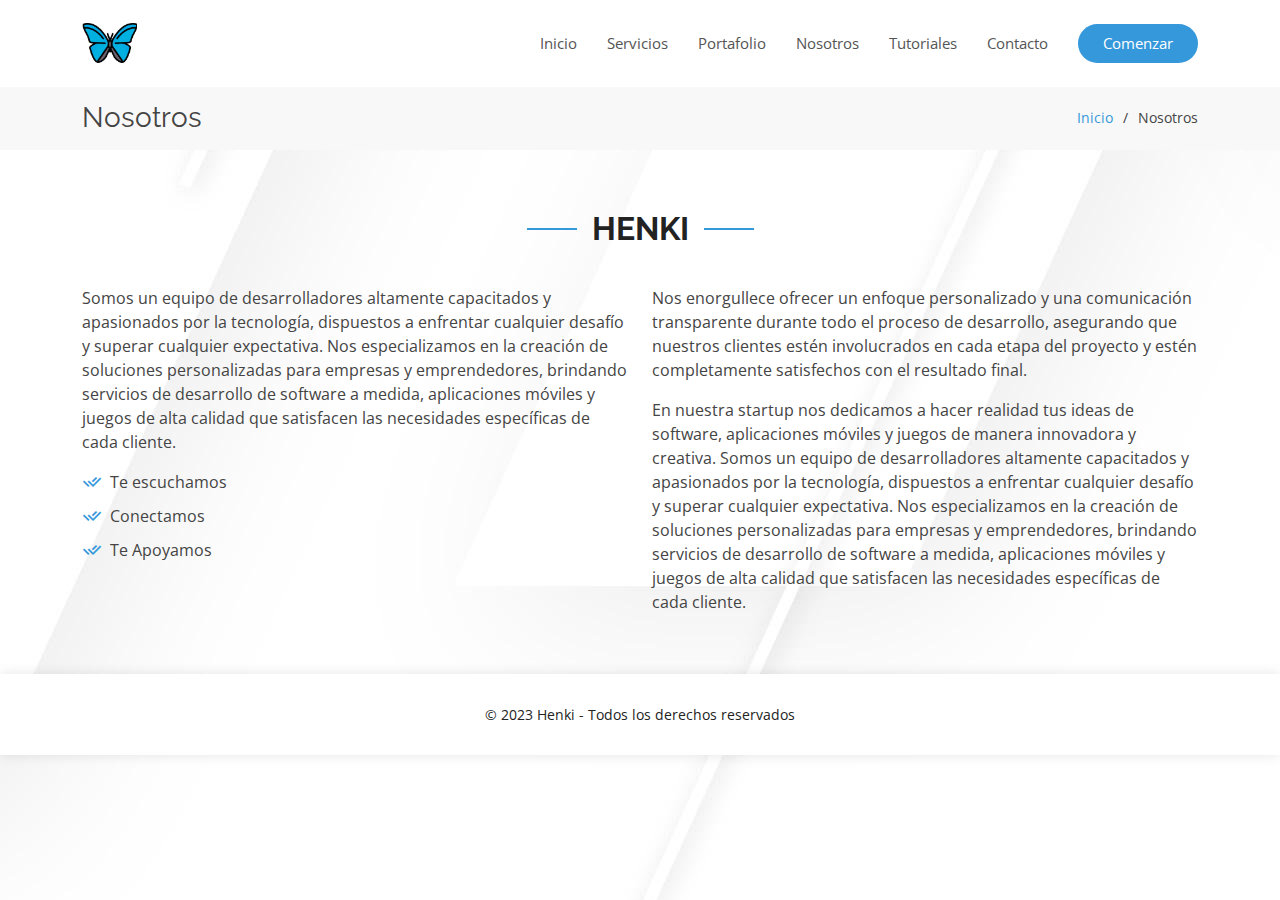
<file: about.html>
<!DOCTYPE html>
<html lang="en">

<head>
  <meta charset="utf-8">
  <meta content="width=device-width, initial-scale=1.0" name="viewport">

  <title>henki</title>
  <meta content="" name="description">
  <meta content="" name="keywords">

  <!-- Favicons -->
  <link href="assets/img/favicon.png" rel="icon">
  <link href="assets/img/apple-touch-icon.png" rel="apple-touch-icon">

  <!-- Google Fonts -->
  <link href="https://fonts.googleapis.com/css?family=Open+Sans:300,300i,400,400i,600,600i,700,700i|Raleway:300,300i,400,400i,500,500i,600,600i,700,700i|Poppins:300,300i,400,400i,500,500i,600,600i,700,700i" rel="stylesheet">

  <!-- CSS Files -->
  <link href="assets/vendor/aos/aos.css" rel="stylesheet">
  <link href="assets/vendor/bootstrap/css/bootstrap.min.css" rel="stylesheet">
  <link href="assets/vendor/bootstrap-icons/bootstrap-icons.css" rel="stylesheet">
  <link href="assets/vendor/boxicons/css/boxicons.min.css" rel="stylesheet">
  <link href="assets/vendor/glightbox/css/glightbox.min.css" rel="stylesheet">
  <link href="assets/vendor/remixicon/remixicon.css" rel="stylesheet">
  <link href="assets/vendor/swiper/swiper-bundle.min.css" rel="stylesheet">

  <!--  Main CSS File -->
  <link href="assets/css/style.css" rel="stylesheet">

</head>

<body>

 <!-- ======= Header ======= -->
 <header id="header" class="fixed-top d-flex align-items-center">
  <div class="container d-flex align-items-center justify-content-between">
    <div class="logo">
      <h1> <a href="index.html"><img src="assets/img/henki_logo.png" alt="" class="img-fluid"></a>
    </div>

    <nav id="navbar" class="navbar">
      <ul>
        <li class="nav-item active">
          <a class="nav-link" href="index.html">Inicio</a>
      </li>
      <li class="nav-item">
          <a class="nav-link" href="index.html#services">Servicios</a>
      </li>
      <li class="nav-item">
          <a class="nav-link" href="index.html#portfolio">Portafolio</a>
      </li>
      <li class="nav-item">
          <a class="nav-link" href="/about.html">Nosotros</a>
      </li>
      <li class="nav-item">
          <a class="nav-link" href="/tutorials.html">Tutoriales</a>
      </li>
        </li>
        <li><a class="nav-link scrollto" href="index.html#contact">Contacto</a></li>
        <li><a class="getstarted scrollto" href="index.html#about">Comenzar</a></li>
      </ul>
      <i class="bi bi-list mobile-nav-toggle"></i>
    </nav><!-- .navbar -->

  </div>
</header><!-- End Header -->


  <main id="main">

    <!-- ======= Breadcrumbs ======= -->
    <section id="breadcrumbs" class="breadcrumbs">
      <div class="container">

        <div class="d-flex justify-content-between align-items-center">
          <h2>Nosotros</h2>
          <ol>
            <li><a href="index.html">Inicio</a></li>
            <li>Nosotros</li>
          </ol>
        </div>

      </div>
    </section><!-- End Breadcrumbs -->
   <!-- ======= About Us Section ======= -->
   <section id="about" class="about">
    <div class="container">

      <div class="section-title" data-aos="fade-up">
        <h2>Henki</h2>
      </div>

      <div class="row content">
        <div class="col-lg-6" data-aos="fade-up" data-aos-delay="150">
          <p>
            Somos un equipo de desarrolladores altamente capacitados y apasionados por la tecnología, dispuestos a enfrentar cualquier desafío y superar cualquier expectativa.

Nos especializamos en la creación de soluciones personalizadas para empresas y emprendedores, brindando servicios de desarrollo de software a medida, aplicaciones móviles y juegos de alta calidad que satisfacen las necesidades específicas de cada cliente.
          </p>
          <ul>
            <li><i class="ri-check-double-line"></i> Te escuchamos</li>
            <li><i class="ri-check-double-line"></i> Conectamos</li>
            <li><i class="ri-check-double-line"></i> Te Apoyamos</li>
          </ul>
        </div>
        <div class="col-lg-6 pt-4 pt-lg-0" data-aos="fade-up" data-aos-delay="300">
          <p>
            Nos enorgullece ofrecer un enfoque personalizado y una comunicación transparente durante todo el proceso de desarrollo, asegurando que nuestros clientes estén involucrados en cada etapa del proyecto y estén completamente satisfechos con el resultado final.
          </p>
          <p>En nuestra startup nos dedicamos a hacer realidad tus ideas de software, aplicaciones móviles y juegos de manera innovadora y creativa. Somos un equipo de desarrolladores altamente capacitados y apasionados por la tecnología, dispuestos a enfrentar cualquier desafío y superar cualquier expectativa. Nos especializamos en la creación de soluciones personalizadas para empresas y emprendedores, brindando servicios de desarrollo de software a medida, aplicaciones móviles y juegos de alta calidad que satisfacen las necesidades específicas de cada cliente.</p>
         
        </div>
      </div>

    </div>
  </section><!-- End About Us Section -->

  </main><!-- End #main -->

  <!-- ======= Footer ======= -->
  <footer id="footer">
    <div class="container">
      <div class="row d-flex align-items-center">
        <div class="text-center">
          <div class="copyright">
            <p class="m-0">&copy; 2023 Henki - Todos los derechos reservados</p>
          </div>
        </div>
      </div>
    </div>
  </footer><!-- End Footer -->

  <a href="#" class="back-to-top d-flex align-items-center justify-content-center"><i class="bi bi-arrow-up-short"></i></a>

  <!-- JS Files -->
  <script src="assets/vendor/purecounter/purecounter_vanilla.js"></script>
  <script src="assets/vendor/aos/aos.js"></script>
  <script src="assets/vendor/bootstrap/js/bootstrap.bundle.min.js"></script>
  <script src="assets/vendor/glightbox/js/glightbox.min.js"></script>
  <script src="assets/vendor/isotope-layout/isotope.pkgd.min.js"></script>
  <script src="assets/vendor/swiper/swiper-bundle.min.js"></script>
  <script src="assets/vendor/php-email-form/validate.js"></script>

  <!--  Main JS File -->
  <script src="assets/js/main.js"></script>

</body>

</html>
</file>
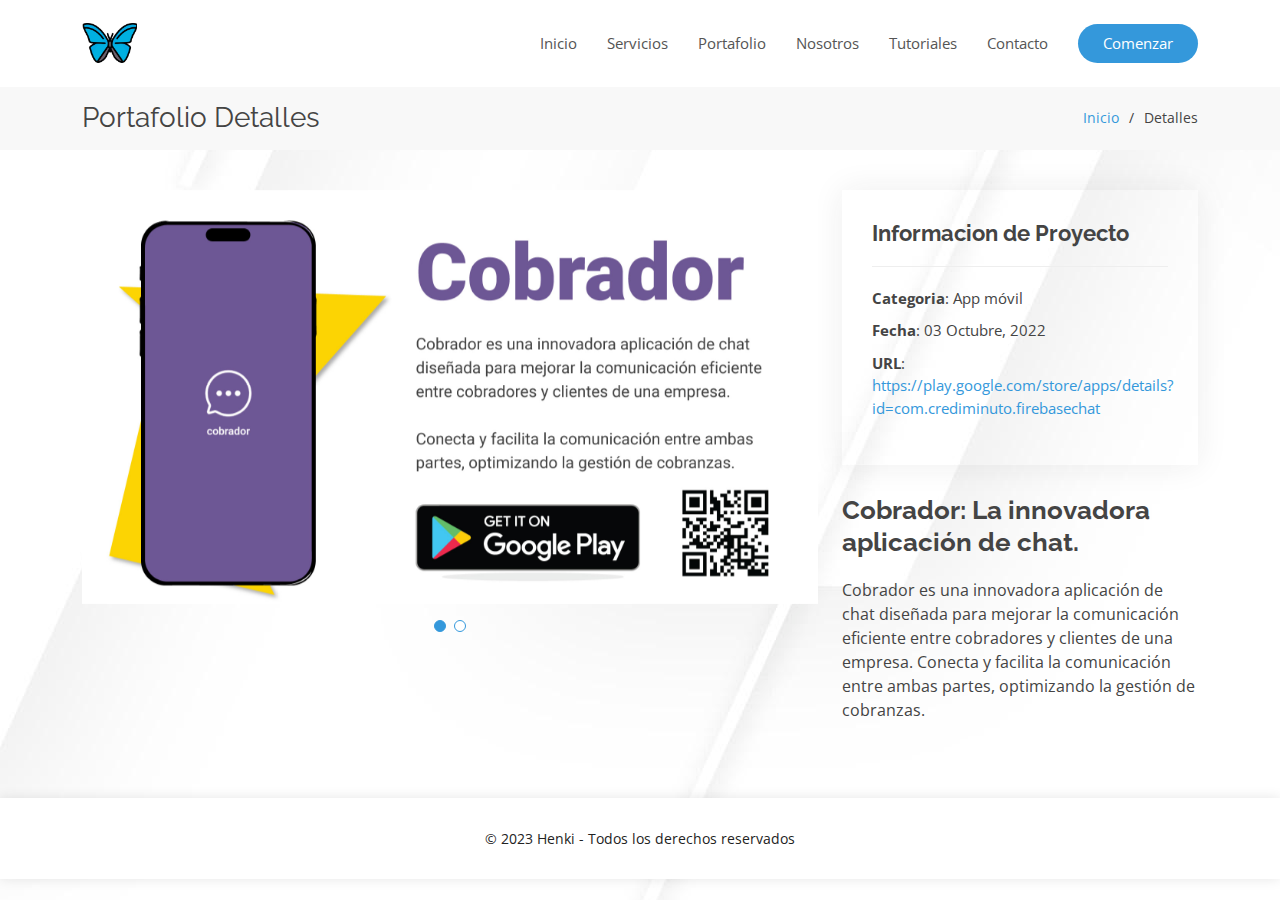
<file: cobrador-details.html>
<!DOCTYPE html>
<html lang="en">

<head>
    <meta charset="utf-8">
    <meta content="width=device-width, initial-scale=1.0" name="viewport">

    <title>Portafolio Detalles</title>
    <meta content="" name="description">
    <meta content="" name="keywords">

    <!-- Favicons -->
    <link href="assets/img/favicon.png" rel="icon">
    <link href="assets/img/apple-touch-icon.png" rel="apple-touch-icon">

    <!-- Google Fonts -->
    <link
        href="https://fonts.googleapis.com/css?family=Open+Sans:300,300i,400,400i,600,600i,700,700i|Raleway:300,300i,400,400i,500,500i,600,600i,700,700i|Poppins:300,300i,400,400i,500,500i,600,600i,700,700i"
        rel="stylesheet">

    <!-- CSS Files -->
    <link href="assets/vendor/aos/aos.css" rel="stylesheet">
    <link href="assets/vendor/bootstrap/css/bootstrap.min.css" rel="stylesheet">
    <link href="assets/vendor/bootstrap-icons/bootstrap-icons.css" rel="stylesheet">
    <link href="assets/vendor/boxicons/css/boxicons.min.css" rel="stylesheet">
    <link href="assets/vendor/glightbox/css/glightbox.min.css" rel="stylesheet">
    <link href="assets/vendor/remixicon/remixicon.css" rel="stylesheet">
    <link href="assets/vendor/swiper/swiper-bundle.min.css" rel="stylesheet">

    <!-- Main CSS File -->
    <link href="assets/css/style.css" rel="stylesheet">
</head>

<body>

    <!-- ======= Header ======= -->
    <header id="header" class="fixed-top d-flex align-items-center">
        <div class="container d-flex align-items-center justify-content-between">

            <div class="logo">
                <h1> <a href="index.html"><img src="assets/img/henki_logo.png" alt="" class="img-fluid"></a>
            </div>

            <nav id="navbar" class="navbar">
                <ul>
                    <li class="nav-item active">
                        <a class="nav-link" href="index.html">Inicio</a>
                    </li>
                    <li class="nav-item">
                        <a class="nav-link" href="index.html#services">Servicios</a>
                    </li>
                    <li class="nav-item">
                        <a class="nav-link" href="index.html#portfolio">Portafolio</a>
                    </li>
                    <li class="nav-item">
                        <a class="nav-link" href="/about.html">Nosotros</a>
                    </li>
                    <li class="nav-item">
                        <a class="nav-link" href="/tutorials.html">Tutoriales</a>
                    </li>
                    </li>
                    <li><a class="nav-link scrollto" href="index.html#contact">Contacto</a></li>
                    <li><a class="getstarted scrollto" href="index.html#about">Comenzar</a></li>
                </ul>
                <i class="bi bi-list mobile-nav-toggle"></i>
            </nav><!-- .navbar -->

        </div>
    </header><!-- End Header -->

    <main id="main">

        <!-- ======= Breadcrumbs ======= -->
        <section id="breadcrumbs" class="breadcrumbs">
            <div class="container">

                <div class="d-flex justify-content-between align-items-center">
                    <h2>Portafolio Detalles</h2>
                    <ol>
                        <li><a href="index.html">Inicio</a></li>
                        <li>Detalles</li>
                    </ol>
                </div>

            </div>
        </section><!-- End Breadcrumbs -->

        <!-- ======= Portfolio Details Section ======= -->
        <section id="portfolio-details" class="portfolio-details">
            <div class="container">

                <div class="row gy-4">

                    <div class="col-lg-8">
                        <div class="portfolio-details-slider swiper">
                            <div class="swiper-wrapper align-items-center">

                                <div class="swiper-slide">
                                    <img src="assets/img/portfolio/cobrador_1.jpg" alt="">
                                </div>

                                <div class="swiper-slide">
                                    <img src="assets/img/portfolio/cobrador_2.jpg" alt="">
                                </div>
                                <!-- =======              

                <div class="swiper-slide">
                  <img src="assets/img/portfolio/portfolio-details-3.jpg" alt="">
                </div>
======= -->
                            </div>
                            <div class="swiper-pagination"></div>
                        </div>
                    </div>

                    <div class="col-lg-4">
                        <div class="portfolio-info">
                            <h3>Informacion de Proyecto</h3>
                            <ul>
                                <li><strong>Categoria</strong>: App móvil</li>
                                <li><strong>Fecha</strong>: 03 Octubre, 2022</li>
                                <li><strong>URL</strong>: <a
                                        href="#">https://play.google.com/store/apps/details?id=com.crediminuto.firebasechat</a>
                                </li>
                            </ul>
                        </div>
                        <div class="portfolio-description">
                            <h2>Cobrador: La innovadora aplicación de chat.
                            </h2>
                            <p>
                                Cobrador es una innovadora aplicación de chat
                                diseñada para mejorar la comunicación eficiente
                                entre cobradores y clientes de una empresa.

                                Conecta y facilita la comunicación entre ambas
                                partes, optimizando la gestión de cobranzas.
                            </p>
                        </div>
                    </div>

                </div>

            </div>
        </section><!-- End Portfolio Details Section -->

    </main><!-- End #main -->

    <!-- ======= Footer ======= -->
    <footer id="footer">
        <div class="container">
            <div class="row d-flex align-items-center">
                <div class="text-center">
                    <div class="copyright">
                        <p class="m-0">&copy; 2023 Henki - Todos los derechos reservados</p>
                    </div>
                </div>
            </div>
        </div>
    </footer><!-- End Footer -->

    <a href="#" class="back-to-top d-flex align-items-center justify-content-center"><i
            class="bi bi-arrow-up-short"></i></a>

    <!-- Vendor JS Files -->
    <script src="assets/vendor/purecounter/purecounter_vanilla.js"></script>
    <script src="assets/vendor/aos/aos.js"></script>
    <script src="assets/vendor/bootstrap/js/bootstrap.bundle.min.js"></script>
    <script src="assets/vendor/glightbox/js/glightbox.min.js"></script>
    <script src="assets/vendor/isotope-layout/isotope.pkgd.min.js"></script>
    <script src="assets/vendor/swiper/swiper-bundle.min.js"></script>
    <script src="assets/vendor/php-email-form/validate.js"></script>

    <!-- Main JS File -->
    <script src="assets/js/main.js"></script>

</body>

</html>
</file>
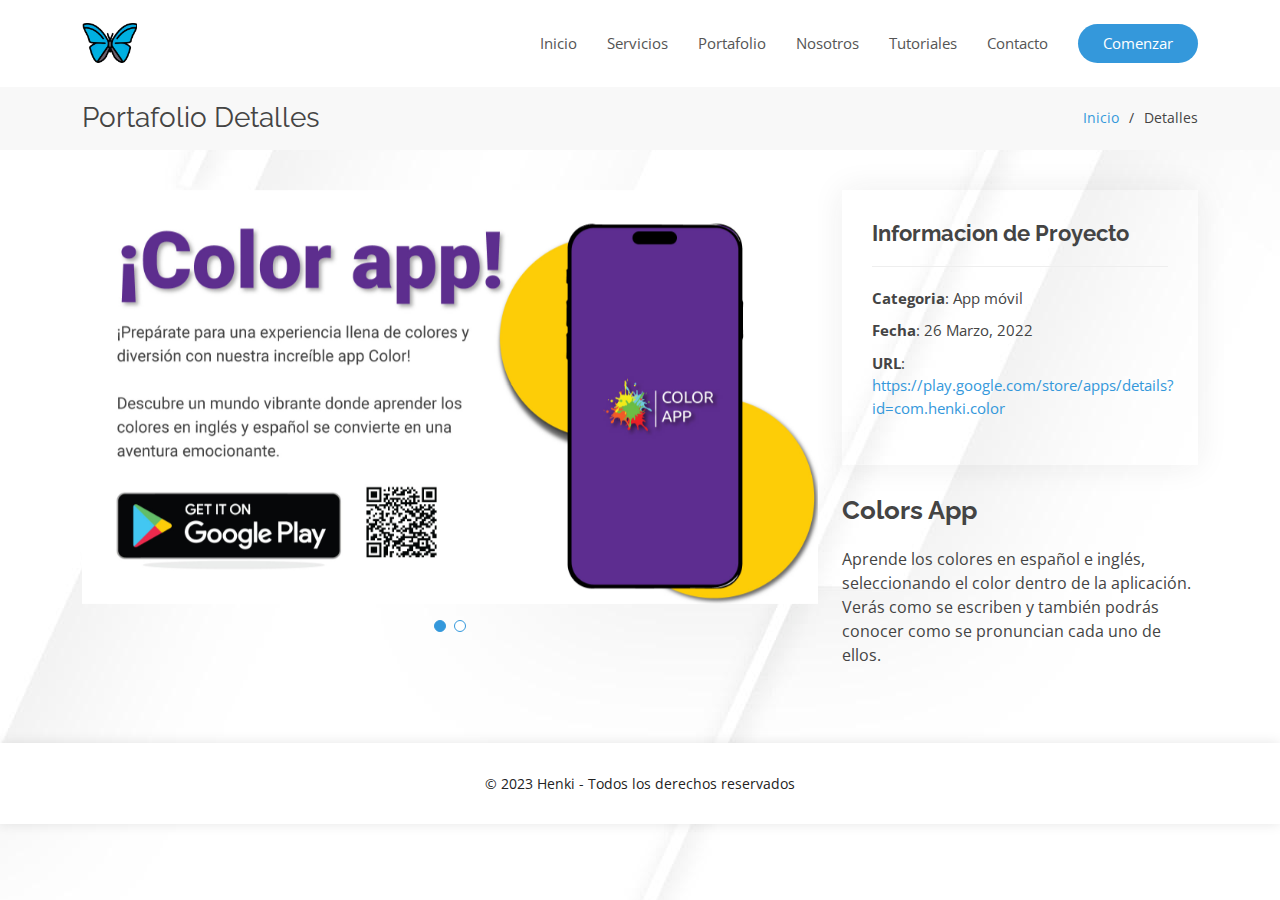
<file: color-details.html>
<!DOCTYPE html>
<html lang="en">

<head>
  <meta charset="utf-8">
  <meta content="width=device-width, initial-scale=1.0" name="viewport">

  <title>Portafolio Detalles</title>
  <meta content="" name="description">
  <meta content="" name="keywords">

  <!-- Favicons -->
  <link href="assets/img/favicon.png" rel="icon">
  <link href="assets/img/apple-touch-icon.png" rel="apple-touch-icon">

  <!-- Google Fonts -->
  <link href="https://fonts.googleapis.com/css?family=Open+Sans:300,300i,400,400i,600,600i,700,700i|Raleway:300,300i,400,400i,500,500i,600,600i,700,700i|Poppins:300,300i,400,400i,500,500i,600,600i,700,700i" rel="stylesheet">

  <!-- CSS Files -->
  <link href="assets/vendor/aos/aos.css" rel="stylesheet">
  <link href="assets/vendor/bootstrap/css/bootstrap.min.css" rel="stylesheet">
  <link href="assets/vendor/bootstrap-icons/bootstrap-icons.css" rel="stylesheet">
  <link href="assets/vendor/boxicons/css/boxicons.min.css" rel="stylesheet">
  <link href="assets/vendor/glightbox/css/glightbox.min.css" rel="stylesheet">
  <link href="assets/vendor/remixicon/remixicon.css" rel="stylesheet">
  <link href="assets/vendor/swiper/swiper-bundle.min.css" rel="stylesheet">

  <!-- Main CSS File -->
  <link href="assets/css/style.css" rel="stylesheet">
</head>

<body>

  <!-- ======= Header ======= -->
  <header id="header" class="fixed-top d-flex align-items-center">
    <div class="container d-flex align-items-center justify-content-between">

      <div class="logo">
        <h1> <a href="index.html"><img src="assets/img/henki_logo.png" alt="" class="img-fluid"></a>
      </div>

      <nav id="navbar" class="navbar">
        <ul>
          <li class="nav-item active">
            <a class="nav-link" href="index.html">Inicio</a>
        </li>
        <li class="nav-item">
            <a class="nav-link" href="index.html#services">Servicios</a>
        </li>
        <li class="nav-item">
            <a class="nav-link" href="index.html#portfolio">Portafolio</a>
        </li>
        <li class="nav-item">
            <a class="nav-link" href="/about.html">Nosotros</a>
        </li>
        <li class="nav-item">
            <a class="nav-link" href="/tutorials.html">Tutoriales</a>
        </li>
          </li>
          <li><a class="nav-link scrollto" href="index.html#contact">Contacto</a></li>
          <li><a class="getstarted scrollto" href="index.html#about">Comenzar</a></li>
        </ul>
        <i class="bi bi-list mobile-nav-toggle"></i>
      </nav><!-- .navbar -->

    </div>
  </header><!-- End Header -->

  <main id="main">

    <!-- ======= Breadcrumbs ======= -->
    <section id="breadcrumbs" class="breadcrumbs">
      <div class="container">

        <div class="d-flex justify-content-between align-items-center">
          <h2>Portafolio Detalles</h2>
          <ol>
            <li><a href="index.html">Inicio</a></li>
            <li>Detalles</li>
          </ol>
        </div>

      </div>
    </section><!-- End Breadcrumbs -->

    <!-- ======= Portfolio Details Section ======= -->
    <section id="portfolio-details" class="portfolio-details">
      <div class="container">

        <div class="row gy-4">

          <div class="col-lg-8">
            <div class="portfolio-details-slider swiper">
              <div class="swiper-wrapper align-items-center">

                <div class="swiper-slide">
                  <img src="assets/img/portfolio/color_app_1.jpg" alt="">
                </div>

                <div class="swiper-slide">
                  <img src="assets/img/portfolio/color_app_2.jpg" alt="">
                </div>

              </div>
              <div class="swiper-pagination"></div>
            </div>
          </div>

          <div class="col-lg-4">
            <div class="portfolio-info">
              <h3>Informacion de Proyecto</h3>
              <ul>
                <li><strong>Categoria</strong>: App móvil</li>
                <li><strong>Fecha</strong>: 26 Marzo, 2022</li>
                <li><strong>URL</strong>: <a href="#">https://play.google.com/store/apps/details?id=com.henki.color</a></li>
              </ul>
              </ul>
            </div>
            <div class="portfolio-description">
              <h2>Colors App</h2>
              <p>
                Aprende los colores en español e inglés, seleccionando el color dentro de la aplicación.

                Verás como se escriben y también podrás conocer como se pronuncian cada uno de ellos.</p>
            </div>
          </div>

        </div>

      </div>
    </section><!-- End Portfolio Details Section -->

  </main><!-- End #main -->

 <!-- ======= Footer ======= -->
 <footer id="footer">
  <div class="container">
    <div class="row d-flex align-items-center">
      <div class="text-center">
        <div class="copyright">
          <p class="m-0">&copy; 2023 Henki - Todos los derechos reservados</p>
        </div>
      </div>
    </div>
  </div>
</footer><!-- End Footer -->

  <a href="#" class="back-to-top d-flex align-items-center justify-content-center"><i class="bi bi-arrow-up-short"></i></a>

  <!-- Vendor JS Files -->
  <script src="assets/vendor/purecounter/purecounter_vanilla.js"></script>
  <script src="assets/vendor/aos/aos.js"></script>
  <script src="assets/vendor/bootstrap/js/bootstrap.bundle.min.js"></script>
  <script src="assets/vendor/glightbox/js/glightbox.min.js"></script>
  <script src="assets/vendor/isotope-layout/isotope.pkgd.min.js"></script>
  <script src="assets/vendor/swiper/swiper-bundle.min.js"></script>
  <script src="assets/vendor/php-email-form/validate.js"></script>

  <!-- Main JS File -->
  <script src="assets/js/main.js"></script>

</body>

</html>
</file>
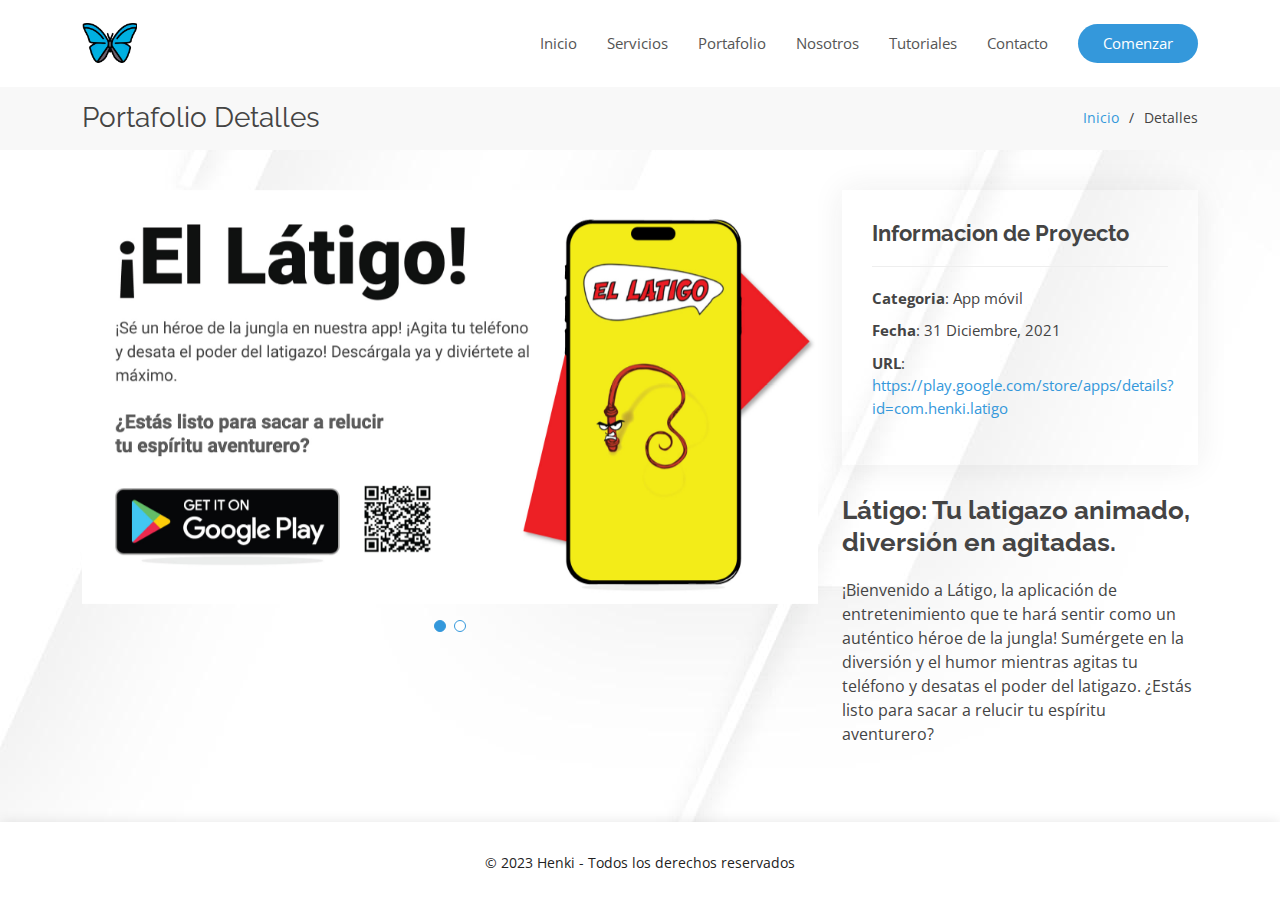
<file: latigo-details.html>
<!DOCTYPE html>
<html lang="en">

<head>
  <meta charset="utf-8">
  <meta content="width=device-width, initial-scale=1.0" name="viewport">

  <title>Portafolio Detalles</title>
  <meta content="" name="description">
  <meta content="" name="keywords">

  <!-- Favicons -->
  <link href="assets/img/favicon.png" rel="icon">
  <link href="assets/img/apple-touch-icon.png" rel="apple-touch-icon">

  <!-- Google Fonts -->
  <link href="https://fonts.googleapis.com/css?family=Open+Sans:300,300i,400,400i,600,600i,700,700i|Raleway:300,300i,400,400i,500,500i,600,600i,700,700i|Poppins:300,300i,400,400i,500,500i,600,600i,700,700i" rel="stylesheet">

  <!-- CSS Files -->
  <link href="assets/vendor/aos/aos.css" rel="stylesheet">
  <link href="assets/vendor/bootstrap/css/bootstrap.min.css" rel="stylesheet">
  <link href="assets/vendor/bootstrap-icons/bootstrap-icons.css" rel="stylesheet">
  <link href="assets/vendor/boxicons/css/boxicons.min.css" rel="stylesheet">
  <link href="assets/vendor/glightbox/css/glightbox.min.css" rel="stylesheet">
  <link href="assets/vendor/remixicon/remixicon.css" rel="stylesheet">
  <link href="assets/vendor/swiper/swiper-bundle.min.css" rel="stylesheet">

  <!-- Main CSS File -->
  <link href="assets/css/style.css" rel="stylesheet">
</head>

<body>

  <!-- ======= Header ======= -->
  <header id="header" class="fixed-top d-flex align-items-center">
    <div class="container d-flex align-items-center justify-content-between">

      <div class="logo">
        <h1> <a href="index.html"><img src="assets/img/henki_logo.png" alt="" class="img-fluid"></a>
      </div>

      <nav id="navbar" class="navbar">
        <ul>
          <li class="nav-item active">
            <a class="nav-link" href="index.html">Inicio</a>
        </li>
        <li class="nav-item">
            <a class="nav-link" href="index.html#services">Servicios</a>
        </li>
        <li class="nav-item">
            <a class="nav-link" href="index.html#portfolio">Portafolio</a>
        </li>
        <li class="nav-item">
            <a class="nav-link" href="/about.html">Nosotros</a>
        </li>
        <li class="nav-item">
            <a class="nav-link" href="/tutorials.html">Tutoriales</a>
        </li>
          </li>
          <li><a class="nav-link scrollto" href="index.html#contact">Contacto</a></li>
          <li><a class="getstarted scrollto" href="index.html#about">Comenzar</a></li>
        </ul>
        <i class="bi bi-list mobile-nav-toggle"></i>
      </nav><!-- .navbar -->

    </div>
  </header><!-- End Header -->

  <main id="main">

    <!-- ======= Breadcrumbs ======= -->
    <section id="breadcrumbs" class="breadcrumbs">
      <div class="container">

        <div class="d-flex justify-content-between align-items-center">
          <h2>Portafolio Detalles</h2>
          <ol>
            <li><a href="index.html">Inicio</a></li>
            <li>Detalles</li>
          </ol>
        </div>

      </div>
    </section><!-- End Breadcrumbs -->

    <!-- ======= Portfolio Details Section ======= -->
    <section id="portfolio-details" class="portfolio-details">
      <div class="container">

        <div class="row gy-4">

          <div class="col-lg-8">
            <div class="portfolio-details-slider swiper">
              <div class="swiper-wrapper align-items-center">

                <div class="swiper-slide">
                  <img src="assets/img/portfolio/latigo_1.jpg" alt="">
                </div>

                <div class="swiper-slide">
                  <img src="assets/img/portfolio/latigo_2.jpg" alt="">
                </div>
<!-- =======              

                <div class="swiper-slide">
                  <img src="assets/img/portfolio/portfolio-details-3.jpg" alt="">
                </div>
======= -->
              </div>
              <div class="swiper-pagination"></div>
            </div>
          </div>

          <div class="col-lg-4">
            <div class="portfolio-info">
              <h3>Informacion de Proyecto</h3>
              <ul>
                <li><strong>Categoria</strong>: App móvil</li>
                <li><strong>Fecha</strong>: 31 Diciembre, 2021</li>
                <li><strong>URL</strong>: <a href="#">https://play.google.com/store/apps/details?id=com.henki.latigo</a></li>
              </ul>
            </div>
            <div class="portfolio-description">
              <h2>Látigo: Tu latigazo animado, diversión en agitadas.
              </h2>
              <p>
                ¡Bienvenido a Látigo, la aplicación de entretenimiento que te hará sentir como un auténtico héroe de la jungla! Sumérgete en la diversión y el humor mientras agitas tu teléfono y desatas el poder del latigazo. 
¿Estás listo para sacar a relucir tu espíritu aventurero?
              </p>
            </div>
          </div>

        </div>

      </div>
    </section><!-- End Portfolio Details Section -->

  </main><!-- End #main -->

 <!-- ======= Footer ======= -->
 <footer id="footer">
  <div class="container">
    <div class="row d-flex align-items-center">
      <div class="text-center">
        <div class="copyright">
          <p class="m-0">&copy; 2023 Henki - Todos los derechos reservados</p>
        </div>
      </div>
    </div>
  </div>
</footer><!-- End Footer -->

  <a href="#" class="back-to-top d-flex align-items-center justify-content-center"><i class="bi bi-arrow-up-short"></i></a>

  <!-- Vendor JS Files -->
  <script src="assets/vendor/purecounter/purecounter_vanilla.js"></script>
  <script src="assets/vendor/aos/aos.js"></script>
  <script src="assets/vendor/bootstrap/js/bootstrap.bundle.min.js"></script>
  <script src="assets/vendor/glightbox/js/glightbox.min.js"></script>
  <script src="assets/vendor/isotope-layout/isotope.pkgd.min.js"></script>
  <script src="assets/vendor/swiper/swiper-bundle.min.js"></script>
  <script src="assets/vendor/php-email-form/validate.js"></script>

  <!-- Main JS File -->
  <script src="assets/js/main.js"></script>

</body>

</html>
</file>
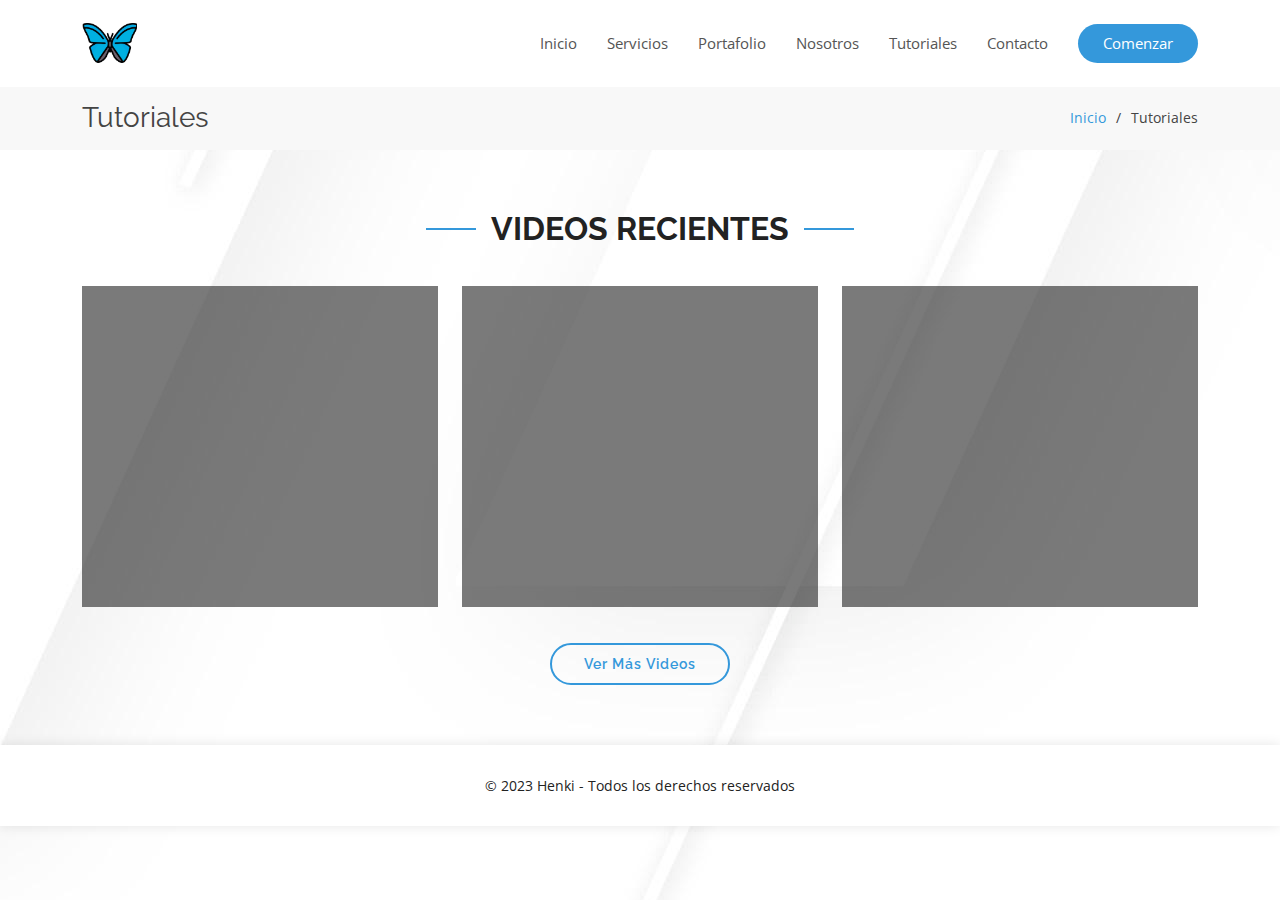
<file: tutorials.html>
<!DOCTYPE html>
<html lang="en">

<head>
  <meta charset="utf-8">
  <meta content="width=device-width, initial-scale=1.0" name="viewport">

  <title>Henki</title>
  <meta content="" name="description">
  <meta content="" name="keywords">

  <!-- Favicons -->
  <link href="assets/img/favicon.png" rel="icon">
  <link href="assets/img/apple-touch-icon.png" rel="apple-touch-icon">

  <!-- Google Fonts -->
  <link href="https://fonts.googleapis.com/css?family=Open+Sans:300,300i,400,400i,600,600i,700,700i|Raleway:300,300i,400,400i,500,500i,600,600i,700,700i|Poppins:300,300i,400,400i,500,500i,600,600i,700,700i" rel="stylesheet">

  <!-- CSS Files -->
  <link href="assets/vendor/aos/aos.css" rel="stylesheet">
  <link href="assets/vendor/bootstrap/css/bootstrap.min.css" rel="stylesheet">
  <link href="assets/vendor/bootstrap-icons/bootstrap-icons.css" rel="stylesheet">
  <link href="assets/vendor/boxicons/css/boxicons.min.css" rel="stylesheet">
  <link href="assets/vendor/glightbox/css/glightbox.min.css" rel="stylesheet">
  <link href="assets/vendor/remixicon/remixicon.css" rel="stylesheet">
  <link href="assets/vendor/swiper/swiper-bundle.min.css" rel="stylesheet">

  <!-- Main CSS File -->
  <link href="assets/css/style.css" rel="stylesheet">
</head>

<body>

     <!-- ======= Header ======= -->
  <header id="header" class="fixed-top d-flex align-items-center">
    <div class="container d-flex align-items-center justify-content-between">
      <div class="logo">
        <h1> <a href="index.html"><img src="assets/img/henki_logo.png" alt="" class="img-fluid"></a>
      </div>

      <nav id="navbar" class="navbar">
        <ul>
          <li class="nav-item active">
            <a class="nav-link" href="index.html">Inicio</a>
        </li>
        <li class="nav-item">
            <a class="nav-link" href="index.html#services">Servicios</a>
        </li>
        <li class="nav-item">
            <a class="nav-link" href="index.html#portfolio">Portafolio</a>
        </li>
        <li class="nav-item">
            <a class="nav-link" href="/about.html">Nosotros</a>
        </li>
        <li class="nav-item">
            <a class="nav-link" href="/tutorials.html">Tutoriales</a>
        </li>
          </li>
          <li><a class="nav-link scrollto" href="index.html#contact">Contacto</a></li>
          <li><a class="getstarted scrollto" href="index.html#about">Comenzar</a></li>
        </ul>
        <i class="bi bi-list mobile-nav-toggle"></i>
      </nav><!-- .navbar -->

    </div>
  </header><!-- End Header -->

  <main id="main">

    <!-- ======= Breadcrumbs ======= -->
    <section id="breadcrumbs" class="breadcrumbs">
      <div class="container">

        <div class="d-flex justify-content-between align-items-center">
          <h2>Tutoriales</h2>
          <ol>
            <li><a href="index.html">Inicio</a></li>
            <li>Tutoriales</li>
          </ol>
        </div>

      </div>
    </section><!-- End Breadcrumbs -->

    <section id="portfolio" class="portfolio">
      <div class="container">

        <div class="section-title" data-aos="fade-up">
          <h2>Videos Recientes</h2>
        </div>

        <div class="row" data-aos="fade-up" data-aos-delay="200">
          <div class="col-lg-12 d-flex justify-content-center">
          </div>
        </div>

        <div class="row portfolio-container" data-aos="fade-up" data-aos-delay="400">

          <div class="col-lg-4 col-md-6 portfolio-item filter-app">
            <div class="portfolio-wrap">
              <div class="embed-responsive embed-responsive-16by9">
                <iframe width="560" height="315" src="https://www.youtube.com/embed/pv7toRoGKsI" title="YouTube video player" frameborder="0" allow="accelerometer; autoplay; clipboard-write; encrypted-media; gyroscope; picture-in-picture; web-share" allowfullscreen></iframe>
            </div>
              <div class="portfolio-info">
                <div class="portfolio-links">
                  <div class="embed-responsive embed-responsive-16by9">
                    <iframe width="560" height="315" src="https://www.youtube.com/embed/pv7toRoGKsI" title="YouTube video player" frameborder="0" allow="accelerometer; autoplay; clipboard-write; encrypted-media; gyroscope; picture-in-picture; web-share" allowfullscreen></iframe>
                </div>
                 <a href="portfolio-details.html" title="More Details"><i class="bx bx-link"></i></a>
                </div>
              </div>
            </div>
          </div>

          <div class="col-lg-4 col-md-6 portfolio-item filter-app">
            <div class="portfolio-wrap">
              <div class="embed-responsive embed-responsive-16by9">
                <iframe width="560" height="315" src="https://www.youtube.com/embed/GQSeFe08f6Q" title="YouTube video player" frameborder="0" allow="accelerometer; autoplay; clipboard-write; encrypted-media; gyroscope; picture-in-picture; web-share" allowfullscreen></iframe>
            </div>
              <div class="portfolio-info">
               <div class="portfolio-links">
                  <div class="embed-responsive embed-responsive-16by9">
                    <iframe width="560" height="315" src="https://www.youtube.com/embed/GQSeFe08f6Q" title="YouTube video player" frameborder="0" allow="accelerometer; autoplay; clipboard-write; encrypted-media; gyroscope; picture-in-picture; web-share" allowfullscreen></iframe>
                </div><a href="portfolio-details.html" title="More Details"><i class="bx bx-link"></i></a>
                </div>
              </div>
            </div>
          </div>

          <div class="col-lg-4 col-md-6 portfolio-item filter-app">
            <div class="portfolio-wrap">
              <div class="embed-responsive embed-responsive-16by9">
                <iframe width="560" height="315" src="https://www.youtube.com/embed/E9Juw4cOE48" title="YouTube video player" frameborder="0" allow="accelerometer; autoplay; clipboard-write; encrypted-media; gyroscope; picture-in-picture; web-share" allowfullscreen></iframe>
            </div><div class="portfolio-info">
                <div class="portfolio-links">
                  <div class="embed-responsive embed-responsive-16by9">
                    <iframe width="560" height="315" src="https://www.youtube.com/embed/E9Juw4cOE48" title="YouTube video player" frameborder="0" allow="accelerometer; autoplay; clipboard-write; encrypted-media; gyroscope; picture-in-picture; web-share" allowfullscreen></iframe>
                </div>
                </div>
              </div>
            </div>
             </div>
          </div>
          <div class="col-lg-12 d-flex justify-content-center">
            <a class="btn-learn-more text-center align-items-center justify-content-center" href="https://www.youtube.com/channel/UCl_BWz7JjrtypnmxnJyXCCQ">Ver Más Videos</a>
          </div>
      </div>
    </section>
   

</main><!-- End #main -->

<!-- ======= Footer ======= -->
<footer id="footer">
  <div class="container">
    <div class="row d-flex align-items-center">
      <div class="text-center">
        <div class="copyright">
          <p class="m-0">&copy; 2023 Henki - Todos los derechos reservados</p>
        </div>
      </div>
    </div>
  </div>
</footer><!-- End Footer -->

<a href="#" class="back-to-top d-flex align-items-center justify-content-center"><i class="bi bi-arrow-up-short"></i></a>

<!-- Vendor JS Files -->
<script src="assets/vendor/purecounter/purecounter_vanilla.js"></script>
<script src="assets/vendor/aos/aos.js"></script>
<script src="assets/vendor/bootstrap/js/bootstrap.bundle.min.js"></script>
<script src="assets/vendor/glightbox/js/glightbox.min.js"></script>
<script src="assets/vendor/isotope-layout/isotope.pkgd.min.js"></script>
<script src="assets/vendor/swiper/swiper-bundle.min.js"></script>
<script src="assets/vendor/php-email-form/validate.js"></script>

<!-- Main JS File -->
<script src="assets/js/main.js"></script>

</body>

</html>
</file>
<file: assets/css/style.css>
/*--------------------------------------------------------------
# General
--------------------------------------------------------------*/
body {
  font-family: "Open Sans", sans-serif;
  color: #444444;
  background-image: url('../img/fondo.jpg'); 
}

a {
  color: #3498db;
  text-decoration: none;
}

a:hover {
  color: #5faee3;
  text-decoration: none;
}

h1,
h2,
h3,
h4,
h5,
h6 {
  font-family: "Raleway", sans-serif;
}

/*--------------------------------------------------------------
# Back to top button
--------------------------------------------------------------*/
.back-to-top {
  position: fixed;
  visibility: hidden;
  opacity: 0;
  right: 15px;
  bottom: 15px;
  z-index: 996;
  background: #3498db;
  width: 40px;
  height: 40px;
  border-radius: 4px;
  transition: all 0.4s;
}

.back-to-top i {
  font-size: 28px;
  color: #fff;
  line-height: 0;
}

.back-to-top:hover {
  background: #57aae1;
  color: #fff;
}

.back-to-top.active {
  visibility: visible;
  opacity: 1;
}

/*--------------------------------------------------------------
# Disable AOS delay on mobile
--------------------------------------------------------------*/
@media screen and (max-width: 768px) {
  [data-aos-delay] {
    transition-delay: 0 !important;
  }
}

/*--------------------------------------------------------------
# Header
--------------------------------------------------------------*/
#header {
  z-index: 997;
  transition: all 0.5s;
  padding: 22px 0;
  background: #fff;
}

#header.header-scrolled {
  box-shadow: 0px 2px 15px rgba(0, 0, 0, 0.1);
  padding: 12px 0;
}

#header .logo h1 {
  font-size: 30px;
  margin: 0;
  padding: 0;
  line-height: 1;
  font-weight: 700;
  letter-spacing: 1px;
}

#header .logo h1 a,
#header .logo h1 a:hover {
  color: #222222;
  text-decoration: none;
}

#header .logo img {
  padding: 0;
  margin: 0;
  max-height: 40px;
}

/*--------------------------------------------------------------
# Navigation Menu
--------------------------------------------------------------*/
/**
* Desktop Navigation 
*/
.navbar {
  padding: 0;
}

.navbar ul {
  margin: 0;
  padding: 0;
  display: flex;
  list-style: none;
  align-items: center;
}

.navbar li {
  position: relative;
}

.navbar a,
.navbar a:focus {
  display: flex;
  align-items: center;
  justify-content: space-between;
  padding: 10px 0 10px 30px;
  font-size: 15px;
  font-weight: 400;
  color: #555555;
  white-space: nowrap;
  transition: 0.3s;
}

.navbar a i,
.navbar a:focus i {
  font-size: 12px;
  line-height: 0;
  margin-left: 5px;
}

.navbar a:hover,
.navbar .active,
.navbar .active:focus,
.navbar li:hover>a {
  color: #3498db;
}

.navbar .getstarted,
.navbar .getstarted:focus {
  background: #3498db;
  padding: 8px 25px;
  margin-left: 30px;
  border-radius: 50px;
  color: #fff;
}

.navbar .getstarted:hover,
.navbar .getstarted:focus:hover {
  color: #fff;
  background: #4aa3df;
}

.navbar .dropdown ul {
  display: block;
  position: absolute;
  left: 30px;
  top: calc(100% + 30px);
  margin: 0;
  padding: 10px 0;
  z-index: 99;
  opacity: 0;
  visibility: hidden;
  background: #fff;
  box-shadow: 0px 0px 30px rgba(127, 137, 161, 0.25);
  transition: 0.3s;
  border-radius: 4px;
}

.navbar .dropdown ul li {
  min-width: 200px;
}

.navbar .dropdown ul a {
  padding: 10px 20px;
  font-size: 14px;
}

.navbar .dropdown ul a i {
  font-size: 12px;
}

.navbar .dropdown ul a:hover,
.navbar .dropdown ul .active:hover,
.navbar .dropdown ul li:hover>a {
  color: #3498db;
}

.navbar .dropdown:hover>ul {
  opacity: 1;
  top: 100%;
  visibility: visible;
}

.navbar .dropdown .dropdown ul {
  top: 0;
  left: calc(100% - 30px);
  visibility: hidden;
}

.navbar .dropdown .dropdown:hover>ul {
  opacity: 1;
  top: 0;
  left: 100%;
  visibility: visible;
}

@media (max-width: 1366px) {
  .navbar .dropdown .dropdown ul {
    left: -90%;
  }

  .navbar .dropdown .dropdown:hover>ul {
    left: -100%;
  }
}

/**
* Mobile Navigation 
*/
.mobile-nav-toggle {
  color: #222222;
  font-size: 28px;
  cursor: pointer;
  display: none;
  line-height: 0;
  transition: 0.5s;
}

.mobile-nav-toggle.bi-x {
  color: #fff;
}

@media (max-width: 991px) {
  .mobile-nav-toggle {
    display: block;
  }

  .navbar ul {
    display: none;
  }
}

.navbar-mobile {
  position: fixed;
  overflow: hidden;
  top: 0;
  right: 0;
  left: 0;
  bottom: 0;
  background: rgba(9, 9, 9, 0.9);
  transition: 0.3s;
  z-index: 999;
}

.navbar-mobile .mobile-nav-toggle {
  position: absolute;
  top: 15px;
  right: 15px;
}

.navbar-mobile ul {
  display: block;
  position: absolute;
  top: 55px;
  right: 15px;
  bottom: 15px;
  left: 15px;
  padding: 10px 0;
  border-radius: 8px;
  background-color: #fff;
  overflow-y: auto;
  transition: 0.3s;
}

.navbar-mobile a,
.navbar-mobile a:focus {
  padding: 10px 20px;
  font-size: 15px;
  color: #222222;
}

.navbar-mobile a:hover,
.navbar-mobile .active,
.navbar-mobile li:hover>a {
  color: #3498db;
}

.navbar-mobile .getstarted,
.navbar-mobile .getstarted:focus {
  margin: 15px;
}

.navbar-mobile .dropdown ul {
  position: static;
  display: none;
  margin: 10px 20px;
  padding: 10px 0;
  z-index: 99;
  opacity: 1;
  visibility: visible;
  background: #fff;
  box-shadow: 0px 0px 30px rgba(127, 137, 161, 0.25);
}

.navbar-mobile .dropdown ul li {
  min-width: 200px;
}

.navbar-mobile .dropdown ul a {
  padding: 10px 20px;
}

.navbar-mobile .dropdown ul a i {
  font-size: 12px;
}

.navbar-mobile .dropdown ul a:hover,
.navbar-mobile .dropdown ul .active:hover,
.navbar-mobile .dropdown ul li:hover>a {
  color: #3498db;
}

.navbar-mobile .dropdown>.dropdown-active {
  display: block;
}

/*--------------------------------------------------------------
# Hero Section
--------------------------------------------------------------*/
#hero {
  width: 100%;
  height: 70vh;
  margin-top: 70px;
}

#hero h1 {
  margin: 0 0 10px 0;
  font-size: 48px;
  font-weight: 700;
  line-height: 56px;
  color: black;
}

#hero h2 {
  color: #484848;
  margin-bottom: 50px;
  font-size: 24px;
}

#hero .btn-get-started {
  font-family: "Raleway", sans-serif;
  font-weight: 500;
  font-size: 16px;
  letter-spacing: 1px;
  display: inline-block;
  padding: 10px 30px;
  border-radius: 50px;
  transition: 0.5s;
  color: #3498db;
  border: 2px solid #3498db;
}

#hero .btn-get-started:hover {
  background: #3498db;
  color: #fff;
}

#hero .animated {
  animation: up-down 2s ease-in-out infinite alternate-reverse both;
}

@media (min-width: 1024px) {
  #hero {
    background-attachment: fixed;
  }
}

@media (max-width: 991px) {
  #hero {
    height: 100vh;
  }

  #hero .animated {
    animation: none;
  }

  #hero .hero-img {
    text-align: center;
  }

  #hero .hero-img img {
    width: 50%;
  }
}

@media (max-width: 768px) {
  #hero {
    margin-top: 20px;
  }

  #hero h1 {
    font-size: 28px;
    line-height: 36px;
  }

  #hero h2 {
    font-size: 18px;
    line-height: 24px;
    margin-bottom: 30px;
  }

  #hero .hero-img img {
    width: 70%;
  }
}

@media (min-width: 768px){
.md\:block {
    display: block;
}
 }


@media (max-width: 575px) {
  #hero .hero-img img {
    width: 80%;
  }
}

@keyframes up-down {
  0% {
    transform: translateY(10px);
  }

  100% {
    transform: translateY(-10px);
  }
}

/*--------------------------------------------------------------
# Sections General
--------------------------------------------------------------*/
section {
  padding: 60px 0;
  overflow: hidden;
}

.section-bg {
  background-color: #f7fbfe;
}

.section-title {
  text-align: center;
  padding-bottom: 30px;
}

.section-title h2 {
  font-size: 32px;
  font-weight: bold;
  text-transform: uppercase;
  position: relative;
  color: #222222;
}

.section-title h2::before,
.section-title h2::after {
  content: "";
  width: 50px;
  height: 2px;
  background: #3498db;
  display: inline-block;
}

.section-title h2::before {
  margin: 0 15px 10px 0;
}

.section-title h2::after {
  margin: 0 0 10px 15px;
}

.section-title p {
  margin: 15px 0 0 0;
}

/*--------------------------------------------------------------
# Clients
--------------------------------------------------------------*/
.clients {
  background: #f3f9fd;
  padding: 10px 0;
  text-align: center;
}

.clients .col-lg-2 {
  display: flex;
  align-items: center;
  justify-content: center;
}

.clients img {
  width: 50%;
  filter: grayscale(100);
  transition: all 0.4s ease-in-out;
  display: inline-block;
  padding: 10px 0;
}

.clients img:hover {
  filter: none;
  transform: scale(1.1);
}

@media (max-width: 768px) {
  .clients img {
    width: 40%;
  }
}

@media (max-width: 575px) {
  .clients img {
    width: 30%;
  }
}

/*--------------------------------------------------------------
# About Us
--------------------------------------------------------------*/
.about .content h3 {
  font-weight: 600;
  font-size: 26px;
}

.about .content ul {
  list-style: none;
  padding: 0;
}

.about .content ul li {
  padding-left: 28px;
  position: relative;
}

.about .content ul li+li {
  margin-top: 10px;
}

.about .content ul i {
  position: absolute;
  left: 0;
  top: 2px;
  font-size: 20px;
  color: #3498db;
  line-height: 1;
}

.about .content p:last-child {
  margin-bottom: 0;
}

.about .content .btn-learn-more {
  font-family: "Raleway", sans-serif;
  font-weight: 600;
  font-size: 14px;
  letter-spacing: 1px;
  display: inline-block;
  padding: 12px 32px;
  border-radius: 50px;
  transition: 0.3s;
  line-height: 1;
  color: #3498db;
  animation-delay: 0.8s;
  margin-top: 6px;
  border: 2px solid #3498db;
}

.btn-learn-more {
  font-family: "Raleway", sans-serif;
  font-weight: 600;
  font-size: 14px;
  letter-spacing: 1px;
  display: inline-block;
  padding: 12px 32px;
  border-radius: 50px;
  transition: 0.3s;
  line-height: 1;
  color: #3498db;
  animation-delay: 0.8s;
  margin-top: 6px;
  border: 2px solid #3498db;
}

.about .content .btn-learn-more:hover {
  background: #3498db;
  color: #fff;
  text-decoration: none;
}

/*--------------------------------------------------------------
# Counts
--------------------------------------------------------------*/
.counts {
  padding-top: 0;
}

.counts .content {
  padding: 0;
}

.counts .content h3 {
  font-weight: 700;
  font-size: 34px;
  color: #222222;
}

.counts .content p {
  margin-bottom: 0;
}

.counts .content .count-box {
  padding: 20px 0;
  width: 100%;
}

.counts .content .count-box i {
  display: block;
  font-size: 36px;
  color: #3498db;
  float: left;
  line-height: 0;
}

.counts .content .count-box span {
  font-size: 36px;
  line-height: 30px;
  display: block;
  font-weight: 700;
  color: #222222;
  margin-left: 50px;
}

.counts .content .count-box p {
  padding: 15px 0 0 0;
  margin: 0 0 0 50px;
  font-family: "Raleway", sans-serif;
  font-size: 14px;
  color: #484848;
}

.counts .content .count-box a {
  font-weight: 600;
  display: block;
  margin-top: 20px;
  color: #484848;
  font-size: 15px;
  font-family: "Poppins", sans-serif;
  transition: ease-in-out 0.3s;
}

.counts .content .count-box a:hover {
  color: #6f6f6f;
}

@media (max-width: 1024px) {
  .counts .image {
    text-align: center;
  }

  .counts .image img {
    max-width: 70%;
  }
}

@media (max-width: 667px) {
  .counts .image img {
    max-width: 100%;
  }
}

/*--------------------------------------------------------------
# Services
--------------------------------------------------------------*/
.services .icon-box {
  padding: 30px;
  position: relative;
  overflow: hidden;
  background: #fff;
  box-shadow: 0 0 29px 0 rgba(68, 88, 144, 0.12);
  transition: all 0.3s ease-in-out;
  border-radius: 8px;
  z-index: 1;
}

.services .icon-box::before {
  content: "";
  position: absolute;
  background: #e1f0fa;
  right: -60px;
  top: -40px;
  width: 100px;
  height: 100px;
  border-radius: 50px;
  transition: all 0.3s;
  z-index: -1;
}

.services .icon-box:hover::before {
  background: #3498db;
  right: 0;
  top: 0;
  width: 100%;
  height: 100%;
  border-radius: 0px;
}

.services .icon {
  margin: 0 auto 20px auto;
  padding-top: 10px;
  display: inline-block;
  text-align: center;
  border-radius: 50%;
  width: 60px;
  height: 60px;
  background: #fff;
  transition: all 0.3s ease-in-out;
}

.services .icon i {
  font-size: 36px;
  line-height: 1;
  color: #fff;
}

.services .title {
  font-weight: 700;
  margin-bottom: 15px;
  font-size: 18px;
}

.services .title a {
  color: #111;
}

.services .description {
  font-size: 15px;
  line-height: 28px;
  margin-bottom: 0;
}

.services .icon-box:hover .title a,
.services .icon-box:hover .description {
  color: #fff;
}

.services .icon-box:hover .icon {
  background: #fff;
}

.services .icon-box:hover .icon i {
  color: #3498db;
}

/*--------------------------------------------------------------
# More Services
--------------------------------------------------------------*/
.more-services {
  padding-top: 20px;
}

.more-services .card {
  border: 0;
  padding: 160px 20px 20px 20px;
  position: relative;
  width: 100%;
  background-size: cover;
  background-repeat: no-repeat;
  background-position: center center;
}

.more-services .card-body {
  z-index: 10;
  background: rgba(255, 255, 255, 0.9);
  padding: 15px 30px;
  box-shadow: 0px 2px 15px rgba(0, 0, 0, 0.1);
  transition: 0.3s;
  transition: ease-in-out 0.4s;
  border-radius: 5px;
}

.more-services .card-title {
  font-weight: 700;
  text-align: center;
  margin-bottom: 15px;
}

.more-services .card-title a {
  color: #222222;
}

.more-services .card-text {
  color: #5e5e5e;
}

.more-services .read-more a {
  color: #777777;
  text-transform: uppercase;
  font-weight: 600;
  font-size: 12px;
  transition: 0.4s;
}

.more-services .read-more a:hover {
  text-decoration: underline;
}

.more-services .card:hover .card-body {
  background: #3498db;
}

.more-services .card:hover .read-more a,
.more-services .card:hover .card-title,
.more-services .card:hover .card-title a,
.more-services .card:hover .card-text {
  color: #fff;
}

/*--------------------------------------------------------------
# Features
--------------------------------------------------------------*/
.features .icon-box {
  display: flex;
  align-items: center;
  padding: 20px;
  background: #f6f6f6;
  transition: ease-in-out 0.3s;
}

.features .icon-box i {
  font-size: 32px;
  padding-right: 10px;
  line-height: 1;
}

.features .icon-box h3 {
  font-weight: 700;
  margin: 0;
  padding: 0;
  line-height: 1;
  font-size: 16px;
}

.features .icon-box h3 a {
  color: #222222;
  transition: ease-in-out 0.3s;
}

.features .icon-box h3 a:hover {
  color: #3498db;
}

.features .icon-box:hover {
  background: #eef7fc;
}

/*--------------------------------------------------------------
# Testimonials
--------------------------------------------------------------*/
.testimonials .testimonial-wrap {
  padding-left: 50px;
}

.testimonials .testimonials-carousel,
.testimonials .testimonials-slider {
  overflow: hidden;
}

.testimonials .testimonial-item {
  box-sizing: content-box;
  padding: 30px 30px 30px 60px;
  margin: 30px 15px;
  min-height: 200px;
  box-shadow: 0px 2px 12px rgba(0, 0, 0, 0.08);
  position: relative;
  background: #fff;
}

.testimonials .testimonial-item .testimonial-img {
  width: 90px;
  border-radius: 10px;
  border: 6px solid #fff;
  position: absolute;
  left: -45px;
}

.testimonials .testimonial-item h3 {
  font-size: 18px;
  font-weight: bold;
  margin: 10px 0 5px 0;
  color: #111;
}

.testimonials .testimonial-item h4 {
  font-size: 14px;
  color: #999;
  margin: 0;
}

.testimonials .testimonial-item .quote-icon-left,
.testimonials .testimonial-item .quote-icon-right {
  color: #e1f0fa;
  font-size: 26px;
}

.testimonials .testimonial-item .quote-icon-left {
  display: inline-block;
  left: -5px;
  position: relative;
}

.testimonials .testimonial-item .quote-icon-right {
  display: inline-block;
  right: -5px;
  position: relative;
  top: 10px;
}

.testimonials .testimonial-item p {
  font-style: italic;
  margin: 15px auto 15px auto;
}

.testimonials .swiper-pagination {
  margin-top: 20px;
  position: relative;
}

.testimonials .swiper-pagination .swiper-pagination-bullet {
  width: 12px;
  height: 12px;
  background-color: #fff;
  opacity: 1;
  border: 1px solid #3498db;
}

.testimonials .swiper-pagination .swiper-pagination-bullet-active {
  background-color: #3498db;
}

@media (max-width: 767px) {
  .testimonials .testimonial-wrap {
    padding-left: 0;
  }

  .testimonials .testimonials-carousel,
  .testimonials .testimonials-slider {
    overflow: hidden;
  }

  .testimonials .testimonial-item {
    padding: 30px;
    margin: 15px;
  }

  .testimonials .testimonial-item .testimonial-img {
    position: static;
    left: auto;
  }
}

/*--------------------------------------------------------------
# Portfolio
--------------------------------------------------------------*/
.portfolio .portfolio-item {
  margin-bottom: 30px;
}

.portfolio #portfolio-flters {
  padding: 0;
  margin: 0 auto 20px auto;
  list-style: none;
  text-align: center;
}

.portfolio #portfolio-flters li {
  cursor: pointer;
  display: inline-block;
  padding: 8px 15px 10px 15px;
  font-size: 14px;
  font-weight: 600;
  line-height: 1;
  text-transform: uppercase;
  color: #222222;
  margin-bottom: 5px;
  transition: all 0.3s ease-in-out;
  border-radius: 3px;
}

.portfolio #portfolio-flters li:hover,
.portfolio #portfolio-flters li.filter-active {
  color: #fff;
  background: #3498db;
}

.portfolio #portfolio-flters li:last-child {
  margin-right: 0;
}

.portfolio .portfolio-wrap {
  transition: 0.3s;
  position: relative;
  overflow: hidden;
  z-index: 1;
  background: rgba(34, 34, 34, 0.6);
}

.portfolio .portfolio-wrap::before {
  content: "";
  background: rgba(34, 34, 34, 0.6);
  position: absolute;
  left: 0;
  right: 0;
  top: 0;
  bottom: 0;
  transition: all ease-in-out 0.3s;
  z-index: 2;
  opacity: 0;
}

.portfolio .portfolio-wrap img {
  transition: all ease-in-out 0.3s;
}

.portfolio .portfolio-wrap .portfolio-info {
  opacity: 0;
  position: absolute;
  top: 0;
  left: 0;
  right: 0;
  bottom: 0;
  z-index: 3;
  transition: all ease-in-out 0.3s;
  display: flex;
  flex-direction: column;
  justify-content: flex-end;
  align-items: flex-start;
  padding: 20px;
}

.portfolio .portfolio-wrap .portfolio-info h4 {
  font-size: 20px;
  color: #fff;
  font-weight: 600;
}

.portfolio .portfolio-wrap .portfolio-info p {
  color: rgba(255, 255, 255, 0.7);
  font-size: 14px;
  text-transform: uppercase;
  padding: 0;
  margin: 0;
  font-style: italic;
}

.portfolio .portfolio-wrap .portfolio-links {
  text-align: center;
  z-index: 4;
}

.portfolio .portfolio-wrap .portfolio-links a {
  color: #fff;
  margin: 0 5px 0 0;
  font-size: 28px;
  display: inline-block;
  transition: 0.3s;
}

.portfolio .portfolio-wrap .portfolio-links a:hover {
  color: #3498db;
}

.portfolio .portfolio-wrap:hover::before {
  opacity: 1;
}

.portfolio .portfolio-wrap:hover img {
  transform: scale(1.2);
}

.portfolio .portfolio-wrap:hover .portfolio-info {
  opacity: 1;
}

/*--------------------------------------------------------------
# Portfolio Details
--------------------------------------------------------------*/
.portfolio-details {
  padding-top: 40px;
}

.portfolio-details .portfolio-details-slider img {
  width: 100%;
}

.portfolio-details .portfolio-details-slider .swiper-pagination {
  margin-top: 20px;
  position: relative;
}

.portfolio-details .portfolio-details-slider .swiper-pagination .swiper-pagination-bullet {
  width: 12px;
  height: 12px;
  background-color: #fff;
  opacity: 1;
  border: 1px solid #3498db;
}

.portfolio-details .portfolio-details-slider .swiper-pagination .swiper-pagination-bullet-active {
  background-color: #3498db;
}

.portfolio-details .portfolio-info {
  padding: 30px;
  box-shadow: 0px 0 30px rgba(34, 34, 34, 0.08);
}

.portfolio-details .portfolio-info h3 {
  font-size: 22px;
  font-weight: 700;
  margin-bottom: 20px;
  padding-bottom: 20px;
  border-bottom: 1px solid #eee;
}

.portfolio-details .portfolio-info ul {
  list-style: none;
  padding: 0;
  font-size: 15px;
}

.portfolio-details .portfolio-info ul li+li {
  margin-top: 10px;
}

.portfolio-details .portfolio-description {
  padding-top: 30px;
}

.portfolio-details .portfolio-description h2 {
  font-size: 26px;
  font-weight: 700;
  margin-bottom: 20px;
}

.portfolio-details .portfolio-description p {
  padding: 0;
}

/*--------------------------------------------------------------
# Team
--------------------------------------------------------------*/
.team .member {
  margin-bottom: 20px;
  overflow: hidden;
  text-align: center;
  border-radius: 5px;
  background: #fff;
  box-shadow: 0px 2px 15px rgba(0, 0, 0, 0.1);
}

.team .member .member-img {
  position: relative;
  overflow: hidden;
}

.team .member .social {
  position: absolute;
  left: 0;
  bottom: 0;
  right: 0;
  height: 40px;
  opacity: 0;
  transition: ease-in-out 0.3s;
  background: rgba(255, 255, 255, 0.85);
  display: inline-flex;
  justify-content: center;
  align-items: center;
}

.team .member .social a {
  transition: color 0.3s;
  color: #222222;
  margin: 0 10px;
  display: inline-flex;
  justify-content: center;
  align-items: center;
}

.team .member .social a i {
  line-height: 0;
}

.team .member .social a:hover {
  color: #3498db;
}

.team .member .social i {
  font-size: 18px;
  margin: 0 2px;
}

.team .member .member-info {
  padding: 25px 15px;
}

.team .member .member-info h4 {
  font-weight: 700;
  margin-bottom: 5px;
  font-size: 18px;
  color: #222222;
}

.team .member .member-info span {
  display: block;
  font-size: 13px;
  font-weight: 400;
  color: #aaaaaa;
}

.team .member .member-info p {
  font-style: italic;
  font-size: 14px;
  line-height: 26px;
  color: #777777;
}

.team .member:hover .social {
  opacity: 1;
}

/*--------------------------------------------------------------
# Pricing
--------------------------------------------------------------*/
.pricing .box {
  padding: 20px;
  background: #f9f9f9;
  text-align: center;
  border-radius: 8px;
  position: relative;
  overflow: hidden;
  border: 2px solid #f9f9f9;
}

.pricing .box h3 {
  font-weight: 400;
  padding: 15px;
  margin-top: 15px;
  font-size: 18px;
  font-weight: 600;
  color: #222222;
}

.pricing .box h4 {
  font-size: 42px;
  color: #3498db;
  font-weight: 500;
  font-family: "Open Sans", sans-serif;
  margin-bottom: 20px;
}

.pricing .box h4 sup {
  font-size: 20px;
  top: -15px;
  left: -3px;
}

.pricing .box h4 span {
  color: #bababa;
  font-size: 16px;
  font-weight: 300;
}

.pricing .box ul {
  padding: 0;
  list-style: none;
  color: #222222;
  text-align: center;
  line-height: 20px;
  font-size: 14px;
}

.pricing .box ul li {
  padding-bottom: 16px;
}

.pricing .box ul i {
  color: #3498db;
  font-size: 18px;
  padding-right: 4px;
}

.pricing .box ul .na {
  color: #ccc;
  text-decoration: line-through;
}

.pricing .box .btn-wrap {
  padding: 15px;
  text-align: center;
}

.pricing .box .btn-buy {
  display: inline-block;
  padding: 10px 40px 12px 40px;
  border-radius: 50px;
  border: 2px solid #3498db;
  color: #3498db;
  font-size: 14px;
  font-weight: 400;
  font-family: "Raleway", sans-serif;
  font-weight: 600;
  transition: 0.3s;
}

.pricing .box .btn-buy:hover {
  background: #3498db;
  color: #fff;
}

.pricing .recommended {
  border-color: #3498db;
}

.pricing .recommended .btn-buy {
  background: #3498db;
  color: #fff;
}

.pricing .recommended .btn-buy:hover {
  background: #2383c4;
  border-color: #2383c4;
}

/*--------------------------------------------------------------
# F.A.Q
--------------------------------------------------------------*/
.faq .faq-item {
  margin: 20px 0;
  padding: 20px 0;
  border-bottom: 1px solid #eeeeee;
}

.faq .faq-item i {
  color: #8bc4ea;
  font-size: 24px;
  float: left;
  line-height: 0;
  padding: 13px 0 0 0;
  margin: 0;
}

.faq .faq-item h4 {
  font-size: 16px;
  line-height: 26px;
  font-weight: 500;
  margin: 0 0 10px 32px;
  font-family: "Poppins", sans-serif;
}

.faq .faq-item p {
  font-size: 15px;
}

/*--------------------------------------------------------------
# Contact
--------------------------------------------------------------*/
.contact .contact-about h3 {
  font-size: 28px;
  margin: 0 0 10px 0;
  padding: 0;
  line-height: 1;
  font-weight: 700;
  letter-spacing: 1px;
  color: #222222;
}

.contact .contact-about p {
  font-size: 14px;
  line-height: 24px;
  font-family: "Raleway", sans-serif;
  color: #888;
}

.contact .social-links {
  padding-bottom: 20px;
}

.contact .social-links a {
  font-size: 18px;
  display: inline-block;
  background: #fff;
  color: #3498db;
  line-height: 1;
  padding: 8px 0;
  margin-right: 4px;
  border-radius: 50%;
  text-align: center;
  width: 36px;
  height: 36px;
  transition: 0.3s;
  border: 1px solid #3498db;
}

.contact .social-links a:hover {
  background: #3498db;
  color: #fff;
}

.contact .info {
  color: #444444;
}

.contact .info i {
  font-size: 32px;
  color: #3498db;
  float: left;
  line-height: 1;
}

.contact .info p {
  padding: 0 0 10px 42px;
  line-height: 28px;
  font-size: 14px;
}

.contact .php-email-form .error-message {
  display: none;
  color: #fff;
  background: #ed3c0d;
  text-align: left;
  padding: 15px;
  font-weight: 600;
}

.contact .php-email-form .error-message br+br {
  margin-top: 25px;
}

.contact .php-email-form .sent-message {
  display: none;
  color: #fff;
  background: #18d26e;
  text-align: center;
  padding: 15px;
  font-weight: 600;
}

.contact .php-email-form .loading {
  display: none;
  background: #fff;
  text-align: center;
  padding: 15px;
}

.contact .php-email-form .loading:before {
  content: "";
  display: inline-block;
  border-radius: 50%;
  width: 24px;
  height: 24px;
  margin: 0 10px -6px 0;
  border: 3px solid #18d26e;
  border-top-color: #eee;
  animation: animate-loading 1s linear infinite;
}

.contact .php-email-form .form-group {
  margin-bottom: 20px;
}

.contact .php-email-form input,
.contact .php-email-form textarea {
  border-radius: 0;
  box-shadow: none;
  font-size: 14px;
  padding: 10px 15px;
}

.contact .php-email-form input:focus,
.contact .php-email-form textarea:focus {
  border-color: #3498db;
}

.contact .php-email-form button[type=submit] {
  background: #3498db;
  border: 0;
  padding: 10px 24px;
  color: #fff;
  transition: 0.4s;
  border-radius: 50px;
}

.contact .php-email-form button[type=submit]:hover {
  background: #2383c4;
}

@keyframes animate-loading {
  0% {
    transform: rotate(0deg);
  }

  100% {
    transform: rotate(360deg);
  }
}

/*--------------------------------------------------------------
# Breadcrumbs
--------------------------------------------------------------*/
.breadcrumbs {
  padding: 15px 0;
  background: #f8f8f8;
  min-height: 40px;
  margin-top: 86px;
}

@media (max-width: 992px) {
  .breadcrumbs {
    margin-top: 72px;
  }
}

.breadcrumbs h2 {
  font-size: 28px;
  font-weight: 400;
  margin: 0;
}

.breadcrumbs ol {
  display: flex;
  flex-wrap: wrap;
  list-style: none;
  padding: 0;
  margin: 0;
  font-size: 14px;
}

@media (max-width: 992px) {
  .breadcrumbs ol {
    margin-top: 10px;
  }
}

.breadcrumbs ol li+li {
  padding-left: 10px;
}

.breadcrumbs ol li+li::before {
  display: inline-block;
  padding-right: 10px;
  color: #3c3c3c;
  content: "/";
}

@media (max-width: 768px) {
  .breadcrumbs .d-flex {
    display: block !important;
  }

  .breadcrumbs ol {
    display: block;
  }

  .breadcrumbs ol li {
    display: inline-block;
  }
}

/*--------------------------------------------------------------
# Footer
--------------------------------------------------------------*/
#footer {
  background: #fff;
  box-shadow: 0px 0px 12px 0px rgba(0, 0, 0, 0.1);
  padding: 30px 0;
  color: #222222;
  font-size: 14px;
}

#footer .credits {
  font-size: 13px;
  padding-top: 5px;
  color: #222222;
}

#footer .footer-links a {
  color: #222222;
  padding-left: 15px;
}

#footer .footer-links a:first-child {
  padding-left: 0;
}

#footer .footer-links a:hover {
  color: #3498db;
}

/** latest_news section **/

.latest_news {
  padding: 80px 0 50px 0;
}

.latest_news .titlepage {
  text-align: center;
}

.latest_news .titlepage p {
  color: #fff;
  font-size: 17px;
  margin-top: 20px;
}

.latest_news .news_box {
  text-align: left;
  background-color: #ffffff;
  margin-bottom: 30px;
  transition: ease-in all 0.5s;
}

.latest_news .news_box .news_img figure {
  margin: 0;
  padding: 0px 30px 0 0;
  margin-left: -195px;
}

.latest_news .news_box .news_img figure img {
  width: 100%;
}

.mr_le figure {
  margin-left: 0 !important;
  margin-right: -195px !important;
  padding: 0px 0px 0 30px !important;
}

.latest_news .news_box .news_room {
  padding: 15px 30px;
  text-align: left;
}

.latest_news .news_box .news_room h3 {
  color: #252525;
  font-size: 17px;
  line-height: 20px;
  font-weight: bold;
  padding-bottom: 10px;
  transition: ease-in all 0.5s;
  margin: auto;
  padding-top: 15px;
}

.latest_news .news_box .news_room span {
  font-size: 15px;
  color: #252525;
  font-weight: 400;
  margin-bottom: 0px;
  display: block;
  transition: ease-in all 0.5s;
}

.latest_news .news_box .news_room ul li {
  display: inline-block;
}

.latest_news .news_box .news_room ul li a {
  transition: ease-in all 0.5s;
  display: inline-block;
  font-size: 15px;
  padding-right: 30px;
}

.latest_news .news_box .news_room ul li a i {
  padding-left: 5px;
}

.latest_news .news_box .news_room ul li a:hover {
  color: #02C4F5 !important;
}

.latest_news .news_box .news_room ul li:last-child a {
  padding-right: 0;
}

.latest_news .news_box .news_room p {
  font-size: 16px;
  line-height: 21px;
  font-weight: 400;
  color: #1b1b1b;
  transition: ease-in all 0.5s;
}

#new:hover.news_box {
  background: #292a29;
  transition: ease-in all 0.5s;
  cursor: pointer;
}

#new:hover.news_box .news_room span,
#new:hover.news_box .news_room h3,
#new:hover.news_box .news_room p,
#new:hover.news_box .news_room ul li a {
  color: #fff;
  transition: ease-in all 0.5s;
}

.latest_news .read_more {
  margin: 0 auto;
  display: block;
  margin-top: 30px;
}


/** end latest_news section **/

/*--------------------------------------------------------------
# 404
--------------------------------------------------------------*/
.error {
  margin-top: 30px;
}
.btn-home {
  background: #3498db;
  padding: 8px 25px;
  margin-left: 30px;
  border-radius: 50px;
  color: #fff;
}
/*--------------------------------------------------------------
# End 404
--------------------------------------------------------------*/
</file>
